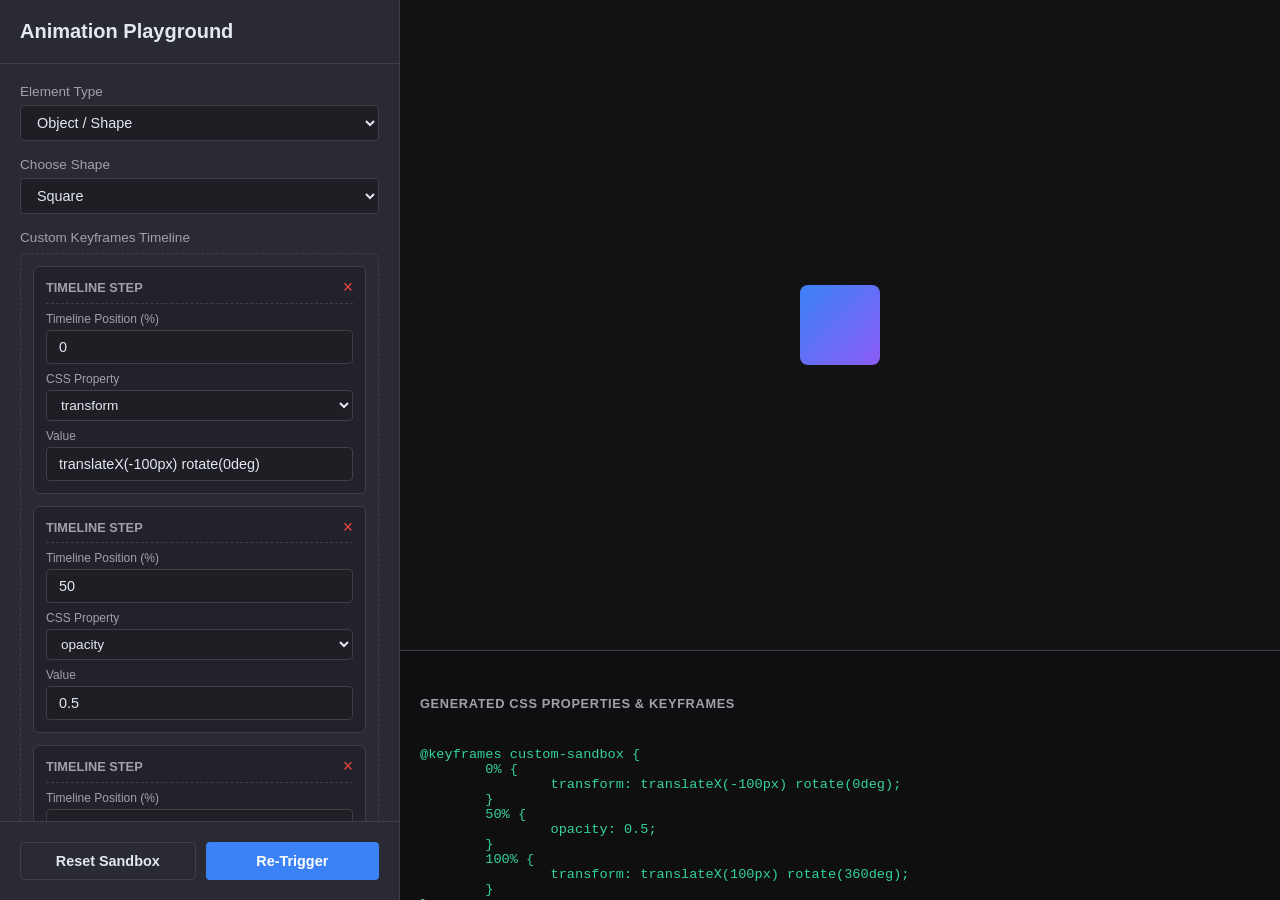
<file: index.html>
<!DOCTYPE html>
<html lang="en">
<head>
	<meta charset="UTF-8">
	<meta name="viewport" content="width=device-width, initial-scale=1.0">
	<title>CSS Animation Sandbox</title>
	<style>
		:root {
			--bg-color: #1e1e24;
			--panel-color: #2a2a35;
			--text-color: #e2e8f0;
			--accent-color: #3b82f6;
			--accent-hover: #2563eb;
			--border-color: #3f3f46;
			--delete-color: #ef4444;
			--delete-hover: #dc2626;
		}

		* {
			box-sizing: border-box;
			margin: 0;
			padding: 0;
		}

		body {
			font-family: -apple-system, BlinkMacSystemFont, "Segoe UI", Roboto, Helvetica, Arial, sans-serif;
			background-color: var(--bg-color);
			color: var(--text-color);
			height: 100vh;
			display: flex;
			overflow: hidden;
		}

		.sidebar {
			width: 400px;
			background-color: var(--panel-color);
			border-right: 1px solid var(--border-color);
			display: flex;
			flex-direction: column;
			height: 100%;
			flex-shrink: 0;
		}

		.panel-header {
			padding: 20px;
			border-bottom: 1px solid var(--border-color);
		}

		.panel-header h1 {
			font-size: 1.25rem;
			font-weight: 600;
		}

		.controls-form {
			padding: 20px;
			overflow-y: auto;
			flex-grow: 1;
		}

		.control-group {
			margin-bottom: 16px;
		}

		.control-group label {
			display: block;
			font-size: 0.85rem;
			font-weight: 500;
			margin-bottom: 6px;
			color: #a1a1aa;
		}

		.control-group select, 
		.control-group input[type="text"],
		.control-group input[type="number"] {
			width: 100%;
			background-color: var(--bg-color);
			border: 1px solid var(--border-color);
			color: var(--text-color);
			padding: 8px 12px;
			border-radius: 4px;
			font-family: inherit;
			font-size: 0.9rem;
			outline: none;
		}

		.control-group select:focus, 
		.control-group input:focus {
			border-color: var(--accent-color);
		}

		.keyframe-builder {
			border: 1px dashed var(--border-color);
			padding: 12px;
			border-radius: 6px;
			margin-top: 8px;
		}

		.keyframe-card {
			background-color: rgba(0, 0, 0, 0.2);
			border: 1px solid var(--border-color);
			padding: 12px;
			border-radius: 6px;
			margin-bottom: 12px;
			position: relative;
		}

		.keyframe-card-header {
			display: flex;
			justify-content: space-between;
			align-items: center;
			margin-bottom: 8px;
			border-bottom: 1px dashed var(--border-color);
			padding-bottom: 6px;
		}

		.keyframe-card-title {
			font-size: 0.8rem;
			font-weight: 600;
			text-transform: uppercase;
			color: #a1a1aa;
		}

		.keyframe-field {
			margin-bottom: 8px;
		}
		
		.keyframe-field:last-child {
			margin-bottom: 0;
		}

		.keyframe-field label {
			display: block;
			font-size: 0.75rem;
			color: #a1a1aa;
			margin-bottom: 4px;
		}

		.keyframe-field input, .keyframe-field select {
			width: 100%;
			background-color: var(--bg-color);
			border: 1px solid var(--border-color);
			color: var(--text-color);
			padding: 6px 10px;
			border-radius: 4px;
			font-size: 0.85rem;
			outline: none;
		}

		.btn-del {
			background-color: transparent;
			border: none;
			color: var(--delete-color);
			font-size: 1.1rem;
			cursor: pointer;
			line-height: 1;
		}

		.btn-del:hover {
			color: var(--delete-hover);
		}

		.action-buttons {
			padding: 20px;
			border-top: 1px solid var(--border-color);
			display: flex;
			gap: 10px;
			background-color: var(--panel-color);
		}

		.btn {
			flex: 1;
			background-color: var(--accent-color);
			color: white;
			border: none;
			padding: 10px;
			border-radius: 4px;
			font-weight: 600;
			cursor: pointer;
			font-size: 0.9rem;
			text-align: center;
		}

		.btn:hover {
			background-color: var(--accent-hover);
		}

		.btn-secondary {
			background-color: transparent;
			border: 1px solid var(--border-color);
			color: var(--text-color);
		}

		.btn-secondary:hover {
			background-color: rgba(255, 255, 255, 0.05);
		}

		.main-content {
			flex-grow: 1;
			display: flex;
			flex-direction: column;
			height: 100%;
			position: relative;
		}

		.sandbox-viewport {
			flex-grow: 1;
			background-color: #121214;
			position: relative;
			display: flex;
			align-items: center;
			justify-content: center;
		}

		#animated-wrapper {
			position: absolute;
			display: flex;
			align-items: center;
			justify-content: center;
		}

		.element-shape {
			width: 80px;
			height: 80px;
			background: linear-gradient(135deg, #3b82f6, #8b5cf6);
			border-radius: 8px;
		}

		.element-shape.circle { border-radius: 50%; }
		.element-shape.triangle {
			width: 0; height: 0; background: transparent;
			border-left: 40px solid transparent; border-right: 40px solid transparent;
			border-bottom: 80px solid #3b82f6;
		}

		.element-text {
			font-size: 2.5rem; font-weight: bold; color: #3b82f6; white-space: nowrap;
		}

		.code-output-panel {
			height: 250px;
			background-color: #0f0f11;
			border-top: 1px solid var(--border-color);
			padding: 15px 20px;
			font-family: "Courier New", Courier, monospace;
			font-size: 0.85rem;
			overflow-y: auto;
			white-space: pre-wrap;
			color: #34d399;
		}

		.code-title {
			color: #a1a1aa; font-weight: bold; margin-bottom: 6px;
			font-family: sans-serif; font-size: 0.8rem; text-transform: uppercase; letter-spacing: 0.05em;
		}

		@media (max-width: 768px) {
			body {
				flex-direction: column;
				overflow: auto;
				height: auto;
			}
			.sidebar {
				width: 100%;
				height: auto;
				border-right: none;
				border-bottom: 1px solid var(--border-color);
			}
			.main-content {
				height: auto;
			}
			.sandbox-viewport {
				height: 350px;
			}
			.code-output-panel {
				height: 300px;
			}
		}
	</style>
</head>
<body>

	<div class="sidebar">
		<div class="panel-header">
			<h1>Animation Playground</h1>
		</div>
		
		<div class="controls-form">
			<div class="control-group">
				<label for="element-type">Element Type</label>
				<select id="element-type">
					<option value="object" selected>Object / Shape</option>
					<option value="text">Text</option>
				</select>
			</div>

			<div class="control-group" id="shape-select-group">
				<label for="element-shape">Choose Shape</label>
				<select id="element-shape">
					<option value="square" selected>Square</option>
					<option value="circle">Circle</option>
					<option value="triangle">Triangle</option>
				</select>
			</div>

			<div class="control-group" id="text-input-group" style="display: none;">
				<label for="element-text-val">Custom Text</label>
				<input type="text" id="element-text-val" value="Animate Me!">
			</div>

			<div class="control-group">
				<label>Custom Keyframes Timeline</label>
				<div class="keyframe-builder">
					<div id="keyframes-container"></div>
					<button class="btn btn-secondary" id="btn-add-kf" style="padding: 6px 12px; font-size: 0.8rem; margin-top: 4px; width: 100%;">+ Add Keyframe Step</button>
				</div>
			</div>

			<div class="control-group">
				<label for="anim-duration">animation-duration (seconds)</label>
				<input type="number" id="anim-duration" value="2" min="0" step="0.1">
			</div>

			<div class="control-group">
				<label for="anim-timing">animation-timing-function</label>
				<select id="anim-timing">
					<option value="linear">linear</option>
					<option value="ease" selected>ease</option>
					<option value="ease-in">ease-in</option>
					<option value="ease-out">ease-out</option>
					<option value="ease-in-out">ease-in-out</option>
				</select>
			</div>

			<div class="control-group">
				<label for="anim-delay">animation-delay (seconds)</label>
				<input type="number" id="anim-delay" value="0" min="0" step="0.1">
			</div>

			<div class="control-group">
				<label for="anim-iteration">animation-iteration-count</label>
				<select id="anim-iteration">
					<option value="1">1</option>
					<option value="3">3</option>
					<option value="infinite" selected>infinite</option>
				</select>
			</div>

			<div class="control-group">
				<label for="anim-direction">animation-direction</label>
				<select id="anim-direction">
					<option value="normal">normal</option>
					<option value="reverse">reverse</option>
					<option value="alternate" selected>alternate</option>
					<option value="alternate-reverse">alternate-reverse</option>
				</select>
			</div>

			<div class="control-group">
				<label for="anim-fill">animation-fill-mode</label>
				<select id="anim-fill">
					<option value="none" selected>none</option>
					<option value="forwards">forwards</option>
					<option value="backwards">backwards</option>
					<option value="both">both</option>
				</select>
			</div>

			<div class="control-group">
				<label for="anim-play-state">animation-play-state</label>
				<select id="anim-play-state">
					<option value="running" selected>running</option>
					<option value="paused">paused</option>
				</select>
			</div>
		</div>

		<div class="action-buttons">
			<button class="btn btn-secondary" id="btn-reset">Reset Sandbox</button>
			<button class="btn" id="btn-trigger">Re-Trigger</button>
		</div>
	</div>

	<div class="main-content">
		<div class="sandbox-viewport">
			<div id="animated-wrapper"></div>
		</div>
		
		<div class="code-output-panel">
			<div class="code-title">Generated CSS Properties & Keyframes</div>
			<div id="css-code-block"></div>
		</div>
	</div>

	<script>
		const dynamicStyle = document.createElement("style");
		document.head.appendChild(dynamicStyle);

		const wrapper = document.getElementById("animated-wrapper");
		const codeBlock = document.getElementById("css-code-block");
		const kfContainer = document.getElementById("keyframes-container");
		
		const typeSelect = document.getElementById("element-type");
		const shapeSelect = document.getElementById("element-shape");
		const textInput = document.getElementById("element-text-val");
		const shapeGroup = document.getElementById("shape-select-group");
		const textGroup = document.getElementById("text-input-group");

		const controls = [
			"anim-duration", "anim-timing", "anim-delay", 
			"anim-iteration", "anim-direction", "anim-fill", "anim-play-state"
		].reduce((acc, id) => {
			acc[id] = document.getElementById(id);
			return acc;
		}, {});

		let defaultKeyframes = [
			{ pct: "0", prop: "transform", val: "translateX(-100px) rotate(0deg)" },
			{ pct: "50", prop: "opacity", val: "0.5" },
			{ pct: "100", prop: "transform", val: "translateX(100px) rotate(360deg)" }
		];

		function initKeyframeRows(data) {
			kfContainer.innerHTML = "";
			data.forEach(kf => addKeyframeCard(kf.pct, kf.prop, kf.val));
		}

		function addKeyframeCard(pct = "0", prop = "transform", val = "") {
			const card = document.createElement("div");
			card.className = "keyframe-card";
			
			const isPreset = ["transform", "opacity", "background-color", "filter"].includes(prop) || prop === "";
			const initialPropSelect = isPreset ? prop : "custom";
			const initialCustomProp = isPreset ? "" : prop;

			card.innerHTML = `
				<div class="keyframe-card-header">
					<span class="keyframe-card-title">Timeline Step</span>
					<button class="btn-del" title="Remove step">&times;</button>
				</div>
				<div class="keyframe-field">
					<label>Timeline Position (%)</label>
					<input type="number" class="kf-pct" value="${pct}" min="0" max="100" placeholder="e.g. 50">
				</div>
				<div class="keyframe-field">
					<label>CSS Property</label>
					<select class="kf-prop-select">
						<option value="transform" ${initialPropSelect==='transform'?'selected':''}>transform</option>
						<option value="opacity" ${initialPropSelect==='opacity'?'selected':''}>opacity</option>
						<option value="background-color" ${initialPropSelect==='background-color'?'selected':''}>background-color</option>
						<option value="filter" ${initialPropSelect==='filter'?'selected':''}>filter</option>
						<option value="custom" ${initialPropSelect==='custom'?'selected':''}>[Other Property...]</option>
					</select>
				</div>
				<div class="keyframe-field kf-custom-prop-container" style="display: ${initialPropSelect==='custom'?'block':'none'};">
					<label>Custom Property Name</label>
					<input type="text" class="kf-custom-prop" value="${initialCustomProp}" placeholder="e.g. top, border-radius, width">
				</div>
				<div class="keyframe-field">
					<label>Value</label>
					<input type="text" class="kf-val" value="${val}" placeholder="e.g. scale(1.5) or 0.5">
				</div>
			`;
			
			const propSelect = card.querySelector(".kf-prop-select");
			const customPropContainer = card.querySelector(".kf-custom-prop-container");
			
			propSelect.addEventListener("change", () => {
				if (propSelect.value === "custom") {
					customPropContainer.style.display = "block";
				} else {
					customPropContainer.style.display = "none";
				}
				updateAnimation();
			});

			card.querySelector(".btn-del").addEventListener("click", () => {
				card.remove();
				updateAnimation();
			});

			card.querySelectorAll("input, select").forEach(el => {
				el.addEventListener("input", updateAnimation);
				el.addEventListener("change", updateAnimation);
			});

			kfContainer.appendChild(card);
		}

		function buildKeyframeStyles() {
			const cards = kfContainer.querySelectorAll(".keyframe-card");
			let framesMap = {};

			cards.forEach(card => {
				const pct = card.querySelector(".kf-pct").value || "0";
				const selectVal = card.querySelector(".kf-prop-select").value;
				const prop = selectVal === "custom" ? card.querySelector(".kf-custom-prop").value.trim() : selectVal;
				const val = card.querySelector(".kf-val").value;
				
				if (!framesMap[pct]) framesMap[pct] = [];
				if (prop && val) framesMap[pct].push(`${prop}: ${val};`);
			});

			let sortedPcts = Object.keys(framesMap).sort((a, b) => a - b);
			let cssRules = "";

			sortedPcts.forEach(pct => {
				cssRules += `\t${pct}% {\n\t\t${framesMap[pct].join("\n\t\t")}\n\t}\n`;
			});

			return cssRules ? `@keyframes custom-sandbox {\n${cssRules}}` : "";
		}

		function renderElement() {
			wrapper.innerHTML = "";
			if (typeSelect.value === "object") {
				shapeGroup.style.display = "block";
				textGroup.style.display = "none";
				const shapeEl = document.createElement("div");
				shapeEl.className = `element-shape ${shapeSelect.value}`;
				wrapper.appendChild(shapeEl);
			} else {
				shapeGroup.style.display = "none";
				textGroup.style.display = "block";
				const textEl = document.createElement("div");
				textEl.className = "element-text";
				textEl.textContent = textInput.value;
				wrapper.appendChild(textEl);
			}
			updateAnimation();
		}

		function updateAnimation() {
			if (dynamicStyle.sheet.cssRules.length > 0) {
				dynamicStyle.sheet.deleteRule(0);
			}

			const keyframeCSS = buildKeyframeStyles();
			if (keyframeCSS) {
				dynamicStyle.sheet.insertRule(keyframeCSS, 0);
			}

			const name = "custom-sandbox";
			const duration = controls["anim-duration"].value + "s";
			const timing = controls["anim-timing"].value;
			const delay = controls["anim-delay"].value + "s";
			const iteration = controls["anim-iteration"].value;
			const direction = controls["anim-direction"].value;
			const fill = controls["anim-fill"].value;
			const playState = controls["anim-play-state"].value;

			wrapper.style.animationName = name;
			wrapper.style.animationDuration = duration;
			wrapper.style.animationTimingFunction = timing;
			wrapper.style.animationDelay = delay;
			wrapper.style.animationIterationCount = iteration;
			wrapper.style.animationDirection = direction;
			wrapper.style.animationFillMode = fill;
			wrapper.style.animationPlayState = playState;

			codeBlock.textContent = `${keyframeCSS}\n\n` +
				`.animated-element {\n` +
				`\tanimation-name: ${name};\n` +
				`\tanimation-duration: ${duration};\n` +
				`\tanimation-timing-function: ${timing};\n` +
				`\tanimation-delay: ${delay};\n` +
				`\tanimation-iteration-count: ${iteration};\n` +
				`\tanimation-direction: ${direction};\n` +
				`\tanimation-fill-mode: ${fill};\n` +
				`\tanimation-play-state: ${playState};\n` +
				`}\n\n` +
				`/* Shorthand */\n` +
				`.animated-element {\n` +
				`\tanimation: ${name} ${duration} ${timing} ${delay} ${iteration} ${direction} ${fill} ${playState};\n` +
				`}`;
		}

		typeSelect.addEventListener("change", renderElement);
		shapeSelect.addEventListener("change", renderElement);
		textInput.addEventListener("input", renderElement);
		document.getElementById("btn-add-kf").addEventListener("click", () => {
			addKeyframeCard("50", "transform", "");
			updateAnimation();
		});

		Object.values(controls).forEach(control => {
			control.addEventListener("change", updateAnimation);
			control.addEventListener("input", updateAnimation);
		});

		document.getElementById("btn-trigger").addEventListener("click", () => {
			const currentAnim = wrapper.style.animationName;
			wrapper.style.animationName = 'none';
			void wrapper.offsetWidth; 
			wrapper.style.animationName = currentAnim;
		});

		document.getElementById("btn-reset").addEventListener("click", () => {
			typeSelect.value = "object";
			shapeSelect.value = "square";
			textInput.value = "Animate Me!";
			controls["anim-duration"].value = "2";
			controls["anim-timing"].value = "ease";
			controls["anim-delay"].value = "0";
			controls["anim-iteration"].value = "infinite";
			controls["anim-direction"].value = "alternate";
			controls["anim-fill"].value = "none";
			controls["anim-play-state"].value = "running";
			initKeyframeRows(defaultKeyframes);
			renderElement();
		});

		initKeyframeRows(defaultKeyframes);
		renderElement();
	</script>
</body>
</html>
</file>
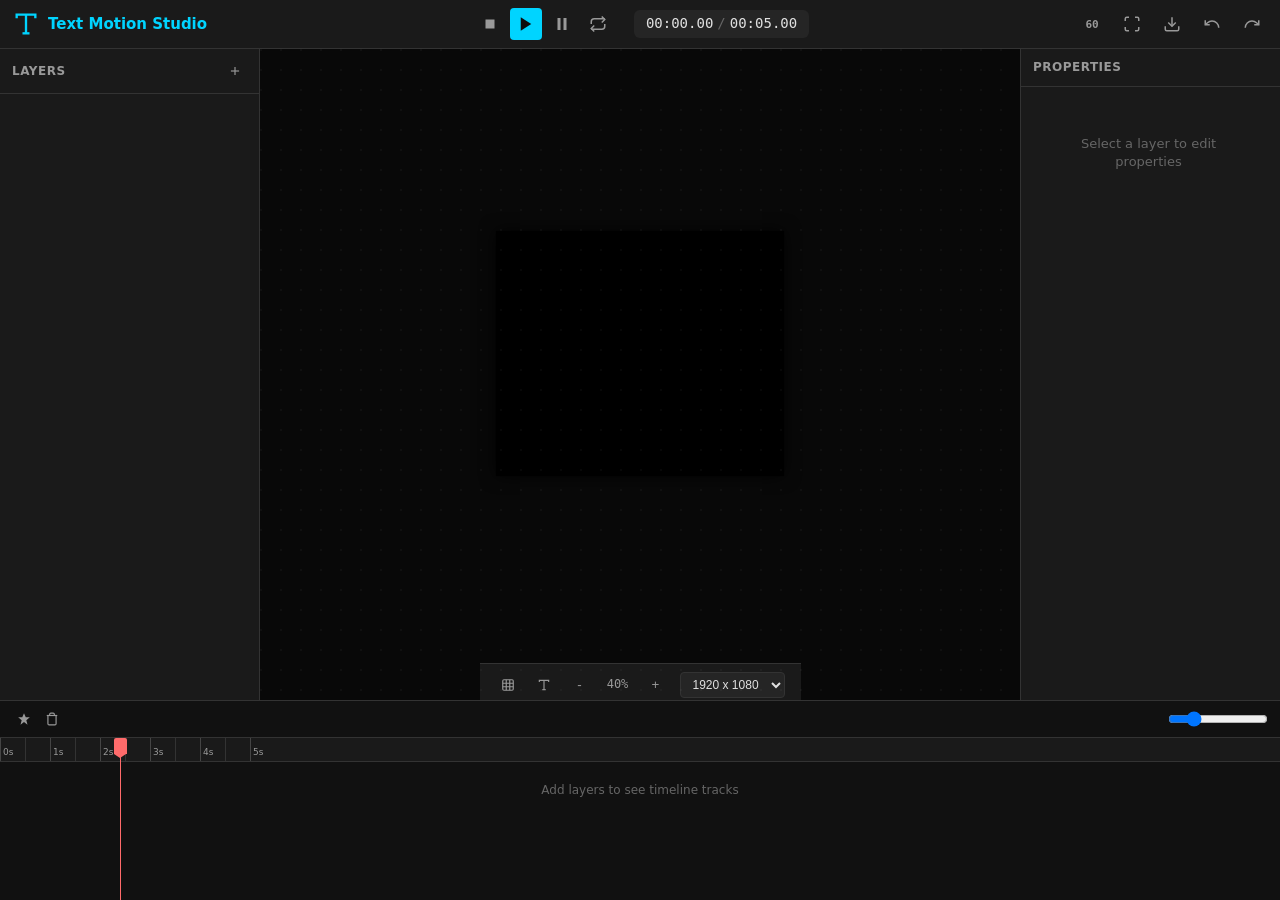
<file: legecy/index.html>
<!DOCTYPE html>
<html lang="en">
<head>
    <meta charset="UTF-8">
    <meta name="viewport" content="width=device-width, initial-scale=1.0">
    <title>Text Motion Studio</title>
    <link rel="stylesheet" href="style.css">
    <link rel="preconnect" href="https://fonts.googleapis.com">
    <link rel="preconnect" href="https://fonts.gstatic.com" crossorigin>
</head>
<body>
    <div id="app">
        <!-- Header -->
        <header class="app-header">
            <div class="header-left">
                <div class="logo">
                    <svg width="28" height="28" viewBox="0 0 24 24" fill="none" stroke="currentColor" stroke-width="2">
                        <path d="M4 7V4h16v3"/><path d="M9 20h6"/><path d="M12 4v16"/>
                    </svg>
                    <span>Text Motion Studio</span>
                </div>
            </div>
            <div class="header-center">
                <div class="playback-controls">
                    <button id="btn-stop" class="btn-icon" title="Stop (S)">
                        <svg viewBox="0 0 24 24" fill="currentColor"><rect x="6" y="6" width="12" height="12"/></svg>
                    </button>
                    <button id="btn-play" class="btn-icon btn-primary" title="Play (Space)">
                        <svg viewBox="0 0 24 24" fill="currentColor"><polygon points="5,3 19,12 5,21"/></svg>
                    </button>
                    <button id="btn-pause" class="btn-icon" title="Pause (Space)">
                        <svg viewBox="0 0 24 24" fill="currentColor"><rect x="6" y="4" width="4" height="16"/><rect x="14" y="4" width="4" height="16"/></svg>
                    </button>
                    <button id="btn-loop" class="btn-icon" title="Loop (L)">
                        <svg viewBox="0 0 24 24" fill="none" stroke="currentColor" stroke-width="2">
                            <path d="M17 2l4 4-4 4"/><path d="M3 12V9a4 4 0 014-4h14"/><path d="M7 22l-4-4 4-4"/><path d="M21 12v3a4 4 0 01-4 4H3"/>
                        </svg>
                    </button>
                </div>
                <div class="time-display">
                    <span id="current-time">00:00.00</span>
                    <span class="time-sep">/</span>
                    <span id="total-time">00:05.00</span>
                </div>
            </div>
            <div class="header-right">
                <button id="btn-fps" class="btn-icon" title="FPS Monitor">
                    <span id="fps-display">60</span>
                </button>
                <button id="btn-fullscreen" class="btn-icon" title="Fullscreen (F)">
                    <svg viewBox="0 0 24 24" fill="none" stroke="currentColor" stroke-width="2">
                        <path d="M8 3H5a2 2 0 00-2 2v3m18 0V5a2 2 0 00-2-2h-3m0 18h3a2 2 0 002-2v-3M3 16v3a2 2 0 002 2h3"/>
                    </svg>
                </button>
                <div class="export-menu">
                    <button id="btn-export" class="btn-icon" title="Export">
                        <svg viewBox="0 0 24 24" fill="none" stroke="currentColor" stroke-width="2">
                            <path d="M21 15v4a2 2 0 01-2 2H5a2 2 0 01-2-2v-4"/><polyline points="7,10 12,15 17,10"/><line x1="12" y1="15" x2="12" y2="3"/>
                        </svg>
                    </button>
                    <div class="dropdown-menu" id="export-dropdown">
                        <button data-export="json">Export JSON</button>
                        <button data-export="import">Import JSON</button>
                        <button data-export="gif">Export GIF</button>
                        <button data-export="webm">Export WebM</button>
                        <button data-export="png">Export PNG Sequence</button>
                    </div>
                </div>
                <button id="btn-undo" class="btn-icon" title="Undo (Ctrl+Z)">
                    <svg viewBox="0 0 24 24" fill="none" stroke="currentColor" stroke-width="2">
                        <path d="M3 7v6h6"/><path d="M21 17a9 9 0 00-9-9 9 9 0 00-6 2.3L3 13"/>
                    </svg>
                </button>
                <button id="btn-redo" class="btn-icon" title="Redo (Ctrl+Y)">
                    <svg viewBox="0 0 24 24" fill="none" stroke="currentColor" stroke-width="2">
                        <path d="M21 7v6h-6"/><path d="M3 17a9 9 0 019-9 9 9 0 016 2.3L21 13"/>
                    </svg>
                </button>
                <input type="file" id="import-file" accept=".json" style="display:none">
            </div>
        </header>

        <!-- Main Workspace -->
        <div class="workspace">
            <!-- Left Panel: Layers -->
            <aside class="panel panel-left" id="layers-panel">
                <div class="panel-header">
                    <span class="panel-title">Layers</span>
                    <button id="btn-add-layer" class="btn-icon btn-small" title="Add Layer">
                        <svg viewBox="0 0 24 24" fill="none" stroke="currentColor" stroke-width="2"><line x1="12" y1="5" x2="12" y2="19"/><line x1="5" y1="12" x2="19" y2="12"/></svg>
                    </button>
                </div>
                <div class="panel-content">
                    <div id="layers-list" class="layers-list"></div>
                </div>
            </aside>

            <!-- Center: Stage -->
            <main class="stage-container">
                <div class="stage-wrapper">
                    <div id="stage" class="stage">
                        <div id="grid-overlay" class="grid-overlay"></div>
                        <div id="ruler-h" class="ruler ruler-h"></div>
                        <div id="ruler-v" class="ruler ruler-v"></div>
                        <div id="snap-guides" class="snap-guides"></div>
                        <div id="stage-content" class="stage-content"></div>
                    </div>
                    <div class="stage-controls">
                        <button id="btn-grid" class="btn-icon btn-small" title="Toggle Grid (G)">
                            <svg viewBox="0 0 24 24" fill="none" stroke="currentColor" stroke-width="2">
                                <rect x="3" y="3" width="18" height="18" rx="2"/><path d="M3 9h18M3 15h18M9 3v18M15 3v18"/>
                            </svg>
                        </button>
                        <button id="btn-ruler" class="btn-icon btn-small" title="Toggle Rulers (R)">
                            <svg viewBox="0 0 24 24" fill="none" stroke="currentColor" stroke-width="2">
                                <path d="M4 7V4h16v3"/><path d="M9 20h6"/><path d="M12 4v16"/>
                            </svg>
                        </button>
                        <div class="zoom-control">
                            <button id="btn-zoom-out" class="btn-icon btn-small">-</button>
                            <span id="zoom-level">100%</span>
                            <button id="btn-zoom-in" class="btn-icon btn-small">+</button>
                        </div>
                        <div class="stage-size">
                            <select id="stage-size-select">
                                <option value="1920x1080">1920 x 1080</option>
                                <option value="1080x1080">1080 x 1080</option>
                                <option value="1080x1920">1080 x 1920</option>
                                <option value="1280x720">1280 x 720</option>
                                <option value="custom">Custom</option>
                            </select>
                        </div>
                    </div>
                </div>
            </main>

            <!-- Right Panel: Properties -->
            <aside class="panel panel-right" id="properties-panel">
                <div class="panel-header">
                    <span class="panel-title">Properties</span>
                </div>
                <div class="panel-content" id="properties-content">
                    <div class="no-selection">Select a layer to edit properties</div>
                </div>
            </aside>
        </div>

        <!-- Bottom: Timeline -->
        <div class="timeline-container">
            <div class="timeline-header">
                <div class="timeline-tools">
                    <button id="btn-add-kf" class="btn-icon btn-small" title="Add Keyframe (K)">
                        <svg viewBox="0 0 24 24" fill="currentColor"><polygon points="12,2 15,9 22,9 16,14 18,22 12,17 6,22 8,14 2,9 9,9"/></svg>
                    </button>
                    <button id="btn-del-kf" class="btn-icon btn-small" title="Delete Keyframe">
                        <svg viewBox="0 0 24 24" fill="none" stroke="currentColor" stroke-width="2">
                            <polyline points="3,6 5,6 21,6"/><path d="M19 6v14a2 2 0 01-2 2H7a2 2 0 01-2-2V6m3 0V4a2 2 0 012-2h4a2 2 0 012 2v2"/>
                        </svg>
                    </button>
                </div>
                <div class="timeline-zoom">
                    <input type="range" id="timeline-zoom" min="10" max="200" value="50">
                </div>
            </div>
            <div class="timeline-body">
                <div class="timeline-ruler" id="timeline-ruler"></div>
                <div class="timeline-tracks" id="timeline-tracks"></div>
                <div class="playhead" id="playhead">
                    <div class="playhead-line"></div>
                    <div class="playhead-handle"></div>
                </div>
            </div>
        </div>

        <!-- Presets Panel -->
        <div class="presets-panel" id="presets-panel">
            <div class="panel-header">
                <span class="panel-title">Presets</span>
                <button id="btn-close-presets" class="btn-icon btn-small">&times;</button>
            </div>
            <div class="presets-grid" id="presets-grid"></div>
        </div>

        <!-- Modal for GIF/WebM export progress -->
        <div id="export-modal" class="modal">
            <div class="modal-content">
                <h3 id="export-title">Exporting...</h3>
                <div class="progress-bar">
                    <div class="progress-fill" id="export-progress"></div>
                </div>
                <p id="export-status">Preparing...</p>
                <button id="btn-cancel-export" class="btn">Cancel</button>
            </div>
        </div>


        <!-- Welcome Modal -->
        <div id="welcome-modal" class="modal">
            <div class="modal-content" style="max-width: 480px; text-align: left;">
                <h2 style="margin-bottom: 16px; color: var(--accent-primary);">Welcome to Text Motion Studio</h2>
                <p style="margin-bottom: 12px; color: var(--text-secondary); line-height: 1.6;">
                    A browser-based text animation studio. Create stunning motion graphics right in your browser.
                </p>
                <div style="background: var(--bg-tertiary); padding: 12px; border-radius: 6px; margin-bottom: 16px;">
                    <h4 style="margin-bottom: 8px; font-size: 13px;">Quick Start:</h4>
                    <ul style="color: var(--text-secondary); font-size: 12px; line-height: 1.8; padding-left: 16px;">
                        <li>Select a layer and edit text in the Properties panel</li>
                        <li>Drag text on the stage to move it</li>
                        <li>Press <kbd style="background: var(--bg-hover); padding: 2px 6px; border-radius: 3px;">Space</kbd> to play animation</li>
                        <li>Use <kbd style="background: var(--bg-hover); padding: 2px 6px; border-radius: 3px;">K</kbd> to add keyframes</li>
                        <li>Apply presets from the Properties panel</li>
                    </ul>
                </div>
                <div style="display: flex; gap: 8px; justify-content: flex-end;">
                    <button id="btn-welcome-close" class="btn btn-primary">Get Started</button>
                </div>
            </div>
        </div>
        <!-- Toast notifications -->
        <div id="toast-container"></div>
    </div>

    <!-- Hidden canvas for export -->
    <canvas id="export-canvas" style="display:none"></canvas>

    <script src="script.js"></script>
</body>
</html>
</file>
<file: legecy/style.css>
/* ============================================
   Text Motion Studio - Main Stylesheet
   ============================================ */

/* CSS Variables */
:root {
    --bg-primary: #0d0d0d;
    --bg-secondary: #1a1a1a;
    --bg-tertiary: #252525;
    --bg-hover: #2a2a2a;
    --bg-active: #333333;
    --border-color: #333333;
    --border-light: #444444;
    --text-primary: #e0e0e0;
    --text-secondary: #999999;
    --text-muted: #666666;
    --accent-primary: #00d4ff;
    --accent-secondary: #ff6b6b;
    --accent-success: #4ecdc4;
    --accent-warning: #ffe66d;
    --danger: #ff4757;
    --timeline-bg: #111111;
    --timeline-track: #1e1e1e;
    --timeline-track-alt: #252525;
    --keyframe-color: #00d4ff;
    --keyframe-selected: #ff6b6b;
    --panel-width: 260px;
    --header-height: 48px;
    --timeline-height: 200px;
    --radius-sm: 4px;
    --radius-md: 6px;
    --radius-lg: 8px;
    --shadow-sm: 0 1px 3px rgba(0,0,0,0.3);
    --shadow-md: 0 4px 12px rgba(0,0,0,0.4);
    --transition-fast: 0.15s ease;
    --transition-normal: 0.25s ease;
}

/* Reset & Base */
*, *::before, *::after {
    margin: 0;
    padding: 0;
    box-sizing: border-box;
}

html, body {
    height: 100%;
    overflow: hidden;
}

body {
    font-family: 'Segoe UI', system-ui, -apple-system, sans-serif;
    background: var(--bg-primary);
    color: var(--text-primary);
    font-size: 13px;
    line-height: 1.4;
    -webkit-font-smoothing: antialiased;
    -moz-osx-font-smoothing: grayscale;
    user-select: none;
}

/* Scrollbar */
/* Scrollbar styling */
html {
    overflow: hidden;
    overscroll-behavior: none;
}

body {
    overflow: hidden;
    overscroll-behavior: none;
}

::-webkit-scrollbar {
    width: 6px;
    height: 6px;
}

::-webkit-scrollbar-track {
    background: var(--bg-secondary);
}

::-webkit-scrollbar-thumb {
    background: var(--border-color);
    border-radius: 3px;
}

::-webkit-scrollbar-thumb:hover {
    background: var(--border-light);
}

/* App Layout - Proper flex scrolling */
#app {
    display: flex;
    flex-direction: column;
    height: 100vh;
    width: 100vw;
    overflow: hidden;
}

/* ============================================
   Header
   ============================================ */
.app-header {
    display: flex;
    align-items: center;
    justify-content: space-between;
    min-height: var(--header-height);
    background: var(--bg-secondary);
    border-bottom: 1px solid var(--border-color);
    padding: 8px 12px;
    flex-shrink: 0;
    z-index: 100;
    gap: 8px;
    flex-wrap: wrap;
}

.header-left, .header-center, .header-right {
    display: flex;
    align-items: center;
    gap: 8px;
    flex-shrink: 0;
}

.header-center {
    flex: 1;
    justify-content: center;
    min-width: 0;
}

.header-right {
    flex-shrink: 0;
}

.logo {
    display: flex;
    align-items: center;
    gap: 8px;
    font-size: 15px;
    font-weight: 600;
    color: var(--accent-primary);
    white-space: nowrap;
}

.logo svg {
    flex-shrink: 0;
}

.playback-controls {
    display: flex;
    align-items: center;
    gap: 4px;
}

.time-display {
    display: flex;
    align-items: center;
    gap: 4px;
    font-family: 'SF Mono', 'Consolas', monospace;
    font-size: 14px;
    font-weight: 500;
    color: var(--text-primary);
    background: var(--bg-tertiary);
    padding: 4px 12px;
    border-radius: var(--radius-md);
    margin-left: 12px;
    white-space: nowrap;
    flex-shrink: 0;
}

.time-sep {
    color: var(--text-muted);
}

/* ============================================
   Buttons
   ============================================ */
.btn-icon {
    display: flex;
    align-items: center;
    justify-content: center;
    width: 32px;
    height: 32px;
    border: none;
    background: transparent;
    color: var(--text-secondary);
    border-radius: var(--radius-sm);
    cursor: pointer;
    transition: all var(--transition-fast);
    position: relative;
}

.btn-icon:hover {
    background: var(--bg-hover);
    color: var(--text-primary);
}

.btn-icon:active {
    background: var(--bg-active);
}

.btn-icon.active {
    background: var(--accent-primary);
    color: var(--bg-primary);
}

.btn-icon svg {
    width: 18px;
    height: 18px;
}

.btn-icon.btn-primary {
    background: var(--accent-primary);
    color: var(--bg-primary);
}

.btn-icon.btn-primary:hover {
    background: #33ddff;
}

.btn-icon.btn-small {
    width: 24px;
    height: 24px;
}

.btn-icon.btn-small svg {
    width: 14px;
    height: 14px;
}

.btn {
    padding: 8px 16px;
    border: none;
    background: var(--bg-tertiary);
    color: var(--text-primary);
    border-radius: var(--radius-sm);
    cursor: pointer;
    font-size: 13px;
    transition: all var(--transition-fast);
}

.btn:hover {
    background: var(--bg-hover);
}

.btn-primary {
    background: var(--accent-primary);
    color: var(--bg-primary);
    font-weight: 600;
}

.btn-primary:hover {
    background: #33ddff;
}

/* ============================================
   Export Menu
   ============================================ */
.export-menu {
    position: relative;
}

.dropdown-menu {
    position: absolute;
    top: calc(100% + 4px);
    right: 0;
    background: var(--bg-secondary);
    border: 1px solid var(--border-color);
    border-radius: var(--radius-md);
    padding: 4px;
    min-width: 180px;
    display: none;
    flex-direction: column;
    box-shadow: var(--shadow-md);
    z-index: 200;
}

.dropdown-menu.show {
    display: flex;
}

.dropdown-menu button {
    padding: 8px 12px;
    border: none;
    background: transparent;
    color: var(--text-primary);
    text-align: left;
    cursor: pointer;
    border-radius: var(--radius-sm);
    font-size: 13px;
    transition: all var(--transition-fast);
}

.dropdown-menu button:hover {
    background: var(--bg-hover);
}

/* ============================================
   Workspace
   ============================================ */
.workspace {
    display: flex;
    flex: 1;
    min-height: 0;
    overflow: hidden;
}

/* ============================================
   Panels
   ============================================ */
.panel {
    display: flex;
    flex-direction: column;
    background: var(--bg-secondary);
    border-right: 1px solid var(--border-color);
    width: var(--panel-width);
    flex-shrink: 0;
    overflow: hidden;
    min-height: 0;
}

.panel-right {
    border-right: none;
    border-left: 1px solid var(--border-color);
}

.panel-header {
    display: flex;
    align-items: center;
    justify-content: space-between;
    padding: 10px 12px;
    border-bottom: 1px solid var(--border-color);
    flex-shrink: 0;
}

.panel-title {
    font-size: 12px;
    font-weight: 600;
    text-transform: uppercase;
    letter-spacing: 0.5px;
    color: var(--text-secondary);
}

.panel-content {
    flex: 1;
    overflow-y: auto;
    overflow-x: hidden;
    padding: 8px;
    min-height: 0;
    overscroll-behavior: contain;
    scrollbar-gutter: stable;
}

/* ============================================
   Layers Panel
   ============================================ */
.layers-list {
    display: flex;
    flex-direction: column;
    gap: 2px;
}

.layer-item {
    display: flex;
    align-items: center;
    gap: 8px;
    padding: 8px 10px;
    border-radius: var(--radius-sm);
    cursor: pointer;
    transition: all var(--transition-fast);
    border: 1px solid transparent;
}

.layer-item:hover {
    background: var(--bg-hover);
}

.layer-item.selected {
    background: rgba(0, 212, 255, 0.1);
    border-color: var(--accent-primary);
}

.layer-item.hidden {
    opacity: 0.4;
}

.layer-visibility {
    width: 18px;
    height: 18px;
    display: flex;
    align-items: center;
    justify-content: center;
    cursor: pointer;
    color: var(--text-muted);
    flex-shrink: 0;
}

.layer-visibility:hover {
    color: var(--text-primary);
}

.layer-visibility svg {
    width: 14px;
    height: 14px;
}

.layer-name {
    flex: 1;
    white-space: nowrap;
    overflow: hidden;
    text-overflow: ellipsis;
    font-size: 12px;
}

.layer-type-icon {
    width: 16px;
    height: 16px;
    display: flex;
    align-items: center;
    justify-content: center;
    color: var(--text-muted);
    flex-shrink: 0;
}

.layer-type-icon svg {
    width: 12px;
    height: 12px;
}

/* ============================================
   Stage
   ============================================ */
.stage-container {
    flex: 1;
    display: flex;
    flex-direction: column;
    background: #080808;
    position: relative;
    overflow: hidden;
    min-width: 0;
    min-height: 0;
}

.stage-container::before {
    content: '';
    position: absolute;
    top: 0;
    left: 0;
    right: 0;
    bottom: 0;
    background-image: radial-gradient(circle at 1px 1px, rgba(255,255,255,0.03) 1px, transparent 0);
    background-size: 20px 20px;
    pointer-events: none;
    z-index: 1;
}

.stage-wrapper {
    flex: 1;
    display: flex;
    flex-direction: column;
    align-items: center;
    justify-content: center;
    padding: 16px;
    position: relative;
    overflow: auto;
    min-height: 0;
    overscroll-behavior: contain;
}

.stage-wrapper > .stage {
    flex-shrink: 0;
    max-width: 100%;
    max-height: 100%;
}

.stage {
    position: relative;
    background: #000;
    box-shadow: 0 0 40px rgba(0,0,0,0.8);
    overflow: hidden;
    transform-origin: center center;
    transition: width 0.3s, height 0.3s;
    flex-shrink: 0;
    max-width: 100%;
    max-height: calc(100vh - var(--header-height) - var(--timeline-height) - 80px);
}

.stage-content {
    position: absolute;
    top: 0;
    left: 0;
    width: 100%;
    height: 100%;
    overflow: hidden;
    transform-style: preserve-3d;
}

/* Grid Overlay */
.grid-overlay {
    position: absolute;
    top: 0;
    left: 0;
    width: 100%;
    height: 100%;
    pointer-events: none;
    z-index: 5;
    display: none;
    background-image:
        linear-gradient(rgba(255,255,255,0.03) 1px, transparent 1px),
        linear-gradient(90deg, rgba(255,255,255,0.03) 1px, transparent 1px);
    background-size: 40px 40px;
}

.grid-overlay.show {
    display: block;
}

/* Rulers */
.ruler {
    position: absolute;
    background: var(--bg-secondary);
    z-index: 10;
    display: none;
}

.ruler.show {
    display: block;
}

.ruler-h {
    top: 0;
    left: 20px;
    right: 0;
    height: 20px;
    border-bottom: 1px solid var(--border-color);
}

.ruler-v {
    top: 20px;
    left: 0;
    bottom: 0;
    width: 20px;
    border-right: 1px solid var(--border-color);
}

/* Snap Guides */
.snap-guides {
    position: absolute;
    top: 0;
    left: 0;
    width: 100%;
    height: 100%;
    pointer-events: none;
    z-index: 15;
    overflow: hidden;
}

.snap-guide {
    position: absolute;
    background: var(--accent-primary);
    opacity: 0.6;
}

.snap-guide-h {
    width: 100%;
    height: 1px;
}

.snap-guide-v {
    width: 1px;
    height: 100%;
}

/* Stage Controls */
.stage-controls {
    display: flex;
    align-items: center;
    gap: 12px;
    padding: 8px 16px;
    background: var(--bg-secondary);
    border-top: 1px solid var(--border-color);
    flex-shrink: 0;
    flex-wrap: wrap;
    justify-content: center;
}

.zoom-control {
    display: flex;
    align-items: center;
    gap: 6px;
}

.zoom-control span {
    font-size: 12px;
    color: var(--text-secondary);
    min-width: 40px;
    text-align: center;
    font-family: monospace;
}

.stage-size select {
    background: var(--bg-tertiary);
    color: var(--text-primary);
    border: 1px solid var(--border-color);
    border-radius: var(--radius-sm);
    padding: 4px 8px;
    font-size: 12px;
    cursor: pointer;
    outline: none;
}

.stage-size select:focus {
    border-color: var(--accent-primary);
}

/* Text Layer on Stage */
.text-layer {
    position: absolute;
    cursor: move;
    user-select: none;
    white-space: pre-wrap;
    word-wrap: break-word;
    transform-origin: center center;
    outline: none;
    line-height: 1.2;
    max-width: 90%;
    pointer-events: auto;
    /* Center the element on its x,y point */
    transform: translate(-50%, -50%);
}

.text-layer.selected {
    outline: 2px dashed var(--accent-primary);
    outline-offset: 10px;
    z-index: 100;
}

.text-layer .resize-handle {
    position: absolute;
    width: 10px;
    height: 10px;
    background: var(--accent-primary);
    border: 2px solid var(--bg-primary);
    border-radius: 50%;
    display: none;
    z-index: 20;
}

.text-layer.selected .resize-handle {
    display: block;
}

.resize-handle.nw { top: -8px; left: -8px; cursor: nw-resize; }
.resize-handle.ne { top: -8px; right: -8px; cursor: ne-resize; }
.resize-handle.sw { bottom: -8px; left: -8px; cursor: sw-resize; }
.resize-handle.se { bottom: -8px; right: -8px; cursor: se-resize; }

.text-layer .rotate-handle {
    position: absolute;
    top: -28px;
    left: 50%;
    transform: translateX(-50%);
    width: 14px;
    height: 14px;
    background: var(--accent-secondary);
    border: 2px solid var(--bg-primary);
    border-radius: 50%;
    display: none;
    cursor: grab;
    z-index: 20;
}

.text-layer.selected .rotate-handle {
    display: block;
}

/* ============================================
   Properties Panel
   ============================================ */
.property-group {
    margin-bottom: 12px;
}

.property-group-title {
    font-size: 11px;
    font-weight: 600;
    text-transform: uppercase;
    letter-spacing: 0.5px;
    color: var(--text-muted);
    padding: 8px 4px 4px;
    border-bottom: 1px solid var(--border-color);
    margin-bottom: 8px;
}

.property-row {
    display: flex;
    align-items: center;
    gap: 8px;
    padding: 4px 0;
    min-height: 28px;
}

.property-label {
    width: 80px;
    font-size: 12px;
    color: var(--text-secondary);
    flex-shrink: 0;
}

.property-input {
    flex: 1;
    min-width: 0;
}

.property-input input,
.property-input select,
.property-input textarea {
    width: 100%;
    padding: 5px 8px;
    background: var(--bg-tertiary);
    border: 1px solid var(--border-color);
    border-radius: var(--radius-sm);
    color: var(--text-primary);
    font-size: 12px;
    outline: none;
    transition: border-color var(--transition-fast);
}

.property-input input:focus,
.property-input select:focus,
.property-input textarea:focus {
    border-color: var(--accent-primary);
}

.property-input input[type="color"] {
    padding: 2px;
    height: 28px;
    cursor: pointer;
}

.property-input input[type="range"] {
    padding: 0;
    height: 20px;
    -webkit-appearance: none;
    background: transparent;
}

.property-input input[type="range"]::-webkit-slider-runnable-track {
    height: 4px;
    background: var(--bg-tertiary);
    border-radius: 2px;
}

.property-input input[type="range"]::-webkit-slider-thumb {
    -webkit-appearance: none;
    width: 12px;
    height: 12px;
    background: var(--accent-primary);
    border-radius: 50%;
    margin-top: -4px;
    cursor: pointer;
}

.property-value {
    width: 40px;
    text-align: right;
    font-size: 11px;
    color: var(--text-secondary);
    font-family: monospace;
    flex-shrink: 0;
}

.no-selection {
    text-align: center;
    color: var(--text-muted);
    padding: 40px 20px;
    font-size: 13px;
}

/* Toggle Switch */
.toggle-switch {
    position: relative;
    width: 36px;
    height: 20px;
    background: var(--bg-tertiary);
    border-radius: 10px;
    cursor: pointer;
    transition: background var(--transition-fast);
    flex-shrink: 0;
}

.toggle-switch.active {
    background: var(--accent-primary);
}

.toggle-switch::after {
    content: '';
    position: absolute;
    top: 2px;
    left: 2px;
    width: 16px;
    height: 16px;
    background: white;
    border-radius: 50%;
    transition: transform var(--transition-fast);
}

.toggle-switch.active::after {
    transform: translateX(16px);
}

/* Preset Buttons in Properties */
.preset-buttons {
    display: flex;
    flex-wrap: wrap;
    gap: 4px;
    padding: 4px 0;
}

.preset-btn {
    padding: 4px 10px;
    font-size: 11px;
    background: var(--bg-tertiary);
    border: 1px solid var(--border-color);
    color: var(--text-secondary);
    border-radius: var(--radius-sm);
    cursor: pointer;
    transition: all var(--transition-fast);
}

.preset-btn:hover {
    background: var(--bg-hover);
    color: var(--text-primary);
    border-color: var(--accent-primary);
}

/* ============================================
   Timeline
   ============================================ */
.timeline-container {
    height: var(--timeline-height);
    background: var(--timeline-bg);
    border-top: 1px solid var(--border-color);
    display: flex;
    flex-direction: column;
    flex-shrink: 0;
    z-index: 50;
    min-height: var(--timeline-height);
}

.timeline-header {
    display: flex;
    align-items: center;
    justify-content: space-between;
    padding: 6px 12px;
    border-bottom: 1px solid var(--border-color);
    flex-shrink: 0;
}

.timeline-tools {
    display: flex;
    align-items: center;
    gap: 4px;
}

.timeline-zoom {
    display: flex;
    align-items: center;
}

.timeline-zoom input {
    width: 100px;
}

.timeline-body {
    flex: 1;
    position: relative;
    overflow: hidden;
    min-height: 0;
}

.timeline-ruler {
    height: 24px;
    background: var(--bg-secondary);
    border-bottom: 1px solid var(--border-color);
    position: relative;
    overflow: hidden;
}

.timeline-ruler-mark {
    position: absolute;
    top: 0;
    bottom: 0;
    border-left: 1px solid var(--border-color);
    font-size: 9px;
    color: var(--text-muted);
    padding-left: 2px;
    display: flex;
    align-items: flex-end;
    padding-bottom: 2px;
    pointer-events: none;
}

.timeline-ruler-mark.major {
    border-left-color: var(--border-light);
    color: var(--text-secondary);
    font-weight: 500;
}

.timeline-tracks {
    position: absolute;
    top: 24px;
    left: 0;
    right: 0;
    bottom: 0;
    overflow: auto;
    min-height: 0;
    overscroll-behavior: contain;
}

.timeline-track {
    height: 28px;
    position: relative;
    border-bottom: 1px solid var(--border-color);
    background: var(--timeline-track);
}

.timeline-track:nth-child(even) {
    background: var(--timeline-track-alt);
}

.timeline-track-header {
    position: absolute;
    left: 0;
    top: 0;
    width: 120px;
    height: 100%;
    background: var(--bg-secondary);
    border-right: 1px solid var(--border-color);
    display: flex;
    align-items: center;
    padding: 0 8px;
    font-size: 11px;
    color: var(--text-secondary);
    z-index: 10;
}

.timeline-track-content {
    position: absolute;
    left: 120px;
    top: 0;
    right: 0;
    height: 100%;
}

.keyframe {
    position: absolute;
    top: 50%;
    transform: translate(-50%, -50%);
    width: 10px;
    height: 10px;
    background: var(--keyframe-color);
    border-radius: 2px;
    cursor: pointer;
    z-index: 5;
    transition: all var(--transition-fast);
}

.keyframe:hover {
    transform: translate(-50%, -50%) scale(1.3);
}

.keyframe.selected {
    background: var(--keyframe-selected);
    box-shadow: 0 0 0 2px rgba(255, 107, 107, 0.3);
}

/* Playhead */
.playhead {
    position: absolute;
    top: 0;
    bottom: 0;
    width: 1px;
    z-index: 20;
    pointer-events: none;
    transform: translateX(120px);
}

.playhead-line {
    position: absolute;
    top: 0;
    bottom: 0;
    left: 0;
    width: 1px;
    background: var(--accent-secondary);
}

.playhead-handle {
    position: absolute;
    top: 0;
    left: -6px;
    width: 13px;
    height: 16px;
    background: var(--accent-secondary);
    border-radius: 2px 2px 0 0;
    cursor: ew-resize;
    pointer-events: auto;
}

.playhead-handle::after {
    content: '';
    position: absolute;
    bottom: -4px;
    left: 0;
    width: 0;
    height: 0;
    border-left: 6.5px solid transparent;
    border-right: 6.5px solid transparent;
    border-top: 4px solid var(--accent-secondary);
}

/* ============================================
   Presets Panel
   ============================================ */
.presets-panel {
    position: fixed;
    top: var(--header-height);
    right: var(--panel-width);
    width: 320px;
    background: var(--bg-secondary);
    border: 1px solid var(--border-color);
    border-radius: var(--radius-md);
    box-shadow: var(--shadow-md);
    z-index: 150;
    display: none;
    flex-direction: column;
    max-height: 400px;
    animation: slideIn 0.2s ease;
}

@keyframes slideIn {
    from { opacity: 0; transform: translateX(10px); }
    to { opacity: 1; transform: translateX(0); }
}

.presets-panel.show {
    display: flex;
}

.presets-grid {
    display: grid;
    grid-template-columns: repeat(2, 1fr);
    gap: 6px;
    padding: 10px;
    overflow-y: auto;
}

.preset-card {
    padding: 10px;
    background: var(--bg-tertiary);
    border: 1px solid var(--border-color);
    border-radius: var(--radius-sm);
    cursor: pointer;
    text-align: center;
    transition: all var(--transition-fast);
    font-size: 12px;
}

.preset-card:hover {
    background: var(--bg-hover);
    border-color: var(--accent-primary);
}

.preset-card .preset-name {
    font-weight: 500;
    margin-bottom: 4px;
}

.preset-card .preset-preview {
    font-size: 20px;
    height: 40px;
    display: flex;
    align-items: center;
    justify-content: center;
    overflow: hidden;
}

/* ============================================
   Modal
   ============================================ */
.modal {
    position: fixed;
    top: 0;
    left: 0;
    width: 100%;
    height: 100%;
    background: rgba(0,0,0,0.7);
    display: none;
    align-items: center;
    justify-content: center;
    z-index: 1000;
}

.modal.show {
    display: flex;
}

.modal-content {
    background: var(--bg-secondary);
    border: 1px solid var(--border-color);
    border-radius: var(--radius-lg);
    padding: 24px;
    min-width: 320px;
    max-width: 90vw;
    text-align: center;
}

.modal-content h3 {
    margin-bottom: 16px;
    font-size: 16px;
}

.progress-bar {
    width: 100%;
    height: 8px;
    background: var(--bg-tertiary);
    border-radius: 4px;
    overflow: hidden;
    margin-bottom: 12px;
}

.progress-fill {
    height: 100%;
    background: var(--accent-primary);
    width: 0%;
    transition: width 0.3s;
}

/* ============================================
   Toast Notifications
   ============================================ */
#toast-container {
    position: fixed;
    bottom: 20px;
    right: 20px;
    z-index: 2000;
    display: flex;
    flex-direction: column;
    gap: 8px;
}

.toast {
    padding: 12px 16px;
    background: var(--bg-secondary);
    border: 1px solid var(--border-color);
    border-radius: var(--radius-md);
    box-shadow: var(--shadow-md);
    font-size: 13px;
    animation: toastIn 0.3s ease;
    max-width: 300px;
}

.toast.success {
    border-left: 3px solid var(--accent-success);
}

.toast.error {
    border-left: 3px solid var(--danger);
}

.toast.info {
    border-left: 3px solid var(--accent-primary);
}

@keyframes toastIn {
    from {
        opacity: 0;
        transform: translateX(20px);
    }
    to {
        opacity: 1;
        transform: translateX(0);
    }
}

/* ============================================
   Responsive
   ============================================ */
@media (max-width: 1024px) {
    :root {
        --panel-width: 200px;
    }

    .panel {
        width: var(--panel-width);
    }
}

@media (max-width: 1200px) and (min-width: 769px) {
    :root {
        --panel-width: 220px;
    }
}

@media (max-width: 768px) {
    :root {
        --panel-width: 100%;
        --timeline-height: 160px;
    }

    .workspace {
        flex-direction: column;
        overflow: auto;
    }

    .panel {
        width: 100%;
        height: auto;
        max-height: 200px;
        border-right: none;
        border-bottom: 1px solid var(--border-color);
        flex-shrink: 0;
    }

    .panel-right {
        border-left: none;
        border-top: 1px solid var(--border-color);
    }

    .stage-container {
        order: -1;
        min-height: 250px;
        flex-shrink: 0;
    }

    .stage-wrapper {
        padding: 8px;
    }

    .timeline-container {
        min-height: 140px;
        flex-shrink: 0;
    }

    .header-center {
        display: none;
    }

    .header-right {
        gap: 4px;
    }

    .btn-icon {
        width: 36px;
        height: 36px;
    }
}

/* ============================================
   Utility Classes
   ============================================ */
.hidden {
    display: none !important;
}

.flex {
    display: flex;
}

.flex-col {
    flex-direction: column;
}

.gap-2 {
    gap: 4px;
}

.gap-4 {
    gap: 8px;
}

.w-full {
    width: 100%;
}

.text-center {
    text-align: center;
}

/* Color input wrapper */
.color-input-wrapper {
    display: flex;
    align-items: center;
    gap: 6px;
}

.color-input-wrapper input[type="color"] {
    width: 32px;
    height: 24px;
    padding: 0;
    border: none;
    border-radius: var(--radius-sm);
    cursor: pointer;
}

.color-input-wrapper input[type="text"] {
    flex: 1;
}

/* Multi-input row */
.multi-input {
    display: flex;
    gap: 4px;
}

.multi-input input {
    flex: 1;
    min-width: 0;
}

/* Font preview */
.font-preview {
    font-size: 16px;
    padding: 4px;
    text-align: center;
    color: var(--text-secondary);
    border: 1px dashed var(--border-color);
    border-radius: var(--radius-sm);
    margin-top: 4px;
}

/* Effect preview on stage */
.effect-glow {
    text-shadow: 0 0 10px currentColor, 0 0 20px currentColor, 0 0 40px currentColor;
}

.effect-neon {
    text-shadow: 
        0 0 5px currentColor,
        0 0 10px currentColor,
        0 0 20px currentColor,
        0 0 40px currentColor;
}

.effect-glitch {
    animation: glitch 0.3s infinite;
}

@keyframes glitch {
    0% { transform: translate(0); }
    20% { transform: translate(-2px, 2px); }
    40% { transform: translate(-2px, -2px); }
    60% { transform: translate(2px, 2px); }
    80% { transform: translate(2px, -2px); }
    100% { transform: translate(0); }
}

.effect-shake {
    animation: shake 0.5s infinite;
}

@keyframes shake {
    0%, 100% { transform: translateX(0); }
    10%, 30%, 50%, 70%, 90% { transform: translateX(-2px); }
    20%, 40%, 60%, 80% { transform: translateX(2px); }
}

/* Typewriter cursor */
.typewriter-cursor::after {
    content: '|';
    animation: blink 1s infinite;
}

@keyframes blink {
    0%, 50% { opacity: 1; }
    51%, 100% { opacity: 0; }
}

/* RGB Split effect */
.effect-rgb-split {
    position: relative;
}

.effect-rgb-split::before,
.effect-rgb-split::after {
    content: attr(data-text);
    position: absolute;
    top: 0;
    left: 0;
    width: 100%;
    height: 100%;
}

.effect-rgb-split::before {
    color: #ff0000;
    clip-path: inset(0 0 50% 0);
    transform: translateX(-2px);
}

.effect-rgb-split::after {
    color: #00ffff;
    clip-path: inset(50% 0 0 0);
    transform: translateX(2px);
}

/* Glassmorphism */
.glassmorphism {
    background: rgba(255, 255, 255, 0.1);
    backdrop-filter: blur(10px);
    -webkit-backdrop-filter: blur(10px);
    border: 1px solid rgba(255, 255, 255, 0.2);
}

/* 3D Transform container */
.transform-3d {
    transform-style: preserve-3d;
    perspective: 1000px;
}

/* Motion blur simulation */
.motion-blur {
    filter: blur(2px);
}

/* Animated gradient background */
.animated-gradient-bg {
    background: linear-gradient(45deg, #ff006e, #8338ec, #3a86ff, #06ffa5);
    background-size: 400% 400%;
    animation: gradientShift 3s ease infinite;
}

@keyframes gradientShift {
    0% { background-position: 0% 50%; }
    50% { background-position: 100% 50%; }
    100% { background-position: 0% 50%; }
}

/* Cinematic reveal */
.cinematic-reveal {
    clip-path: inset(0 100% 0 0);
    animation: cinematicReveal 1s ease forwards;
}

@keyframes cinematicReveal {
    to { clip-path: inset(0 0 0 0); }
}

/* Subtitle pop */
.subtitle-pop {
    animation: subtitlePop 0.4s cubic-bezier(0.175, 0.885, 0.32, 1.275);
}

@keyframes subtitlePop {
    0% { transform: scale(0.5); opacity: 0; }
    100% { transform: scale(1); opacity: 1; }
}

/* TikTok caption style */
.tiktok-caption {
    text-shadow: 
        2px 0 #ff0050,
        -2px 0 #00f2ea;
    font-weight: 800;
    letter-spacing: 1px;
}

/* Blur reveal */
.blur-reveal {
    filter: blur(10px);
    animation: blurReveal 1s ease forwards;
}

@keyframes blurReveal {
    to { filter: blur(0); }
}

/* Stroke text */
.stroke-text {
    -webkit-text-stroke: 2px currentColor;
    -webkit-text-fill-color: transparent;
}

/* Vertical text */
.vertical-text {
    writing-mode: vertical-rl;
    text-orientation: mixed;
}

/* Fullscreen mode */
.app-header.fullscreen-hidden,
.timeline-container.fullscreen-hidden,
.panel.fullscreen-hidden,
.stage-controls.fullscreen-hidden {
    display: none;
}

body.fullscreen-mode .stage-container {
    position: fixed;
    top: 0;
    left: 0;
    width: 100vw;
    height: 100vh;
    z-index: 1000;
}

/* FPS Monitor */
#fps-display {
    font-family: monospace;
    font-size: 11px;
    font-weight: 600;
}

/* Selection highlight */
::selection {
    background: rgba(0, 212, 255, 0.3);
    color: var(--text-primary);
}

/* Focus styles */
button:focus-visible,
input:focus-visible,
select:focus-visible,
textarea:focus-visible {
    outline: 2px solid var(--accent-primary);
    outline-offset: 1px;
}

/* Responsive adjustments for text layers */
@media (max-width: 768px) {
    .text-layer {
        max-width: 95%;
    }

    .stage-wrapper {
        padding: 8px;
    }

    .timeline-container {
        height: 140px;
    }

    .panel {
        height: 150px;
    }
}

/* Custom scrollbar for panels */
.panel-content::-webkit-scrollbar {
    width: 4px;
}

/* Timeline track hover */
.timeline-track:hover {
    background: rgba(0, 212, 255, 0.05);
}

/* Keyframe drag cursor */
.keyframe {
    cursor: grab;
}

.keyframe:active {
    cursor: grabbing;
}

/* Layer drag ghost */
.layer-item.dragging {
    opacity: 0.5;
}

/* Better focus states */
input:focus,
select:focus,
textarea:focus {
    border-color: var(--accent-primary) !important;
    box-shadow: 0 0 0 2px rgba(0, 212, 255, 0.2);
}

/* Loading state for fonts */
.font-loading {
    opacity: 0.7;
}

/* Disabled button state */
.btn-icon:disabled {
    opacity: 0.3;
    cursor: not-allowed;
}

/* Export modal improvements */
.modal-content {
    animation: modalIn 0.2s ease;
}

@keyframes modalIn {
    from {
        opacity: 0;
        transform: scale(0.95);
    }
    to {
        opacity: 1;
        transform: scale(1);
    }
}

/* Layer item context menu hint */
.layer-item {
    position: relative;
}

.layer-item::after {
    content: '';
    position: absolute;
    right: 8px;
    top: 50%;
    transform: translateY(-50%);
    width: 4px;
    height: 4px;
    background: var(--text-muted);
    border-radius: 50%;
    opacity: 0;
    transition: opacity 0.2s;
}

.layer-item:hover::after {
    opacity: 1;
}

/* Layer Context Menu */
.layer-context-menu {
    animation: menuIn 0.1s ease;
}

@keyframes menuIn {
    from { opacity: 0; transform: scale(0.95); }
    to { opacity: 1; transform: scale(1); }
}

.layer-context-menu button:hover {
    color: var(--accent-primary) !important;
}

/* Touch-friendly adjustments */
@media (pointer: coarse) {
    .btn-icon {
        width: 40px;
        height: 40px;
    }

    .btn-icon svg {
        width: 22px;
        height: 22px;
    }

    .layer-item {
        padding: 12px 10px;
        min-height: 44px;
    }

    .property-row {
        min-height: 36px;
    }

    .keyframe {
        width: 14px;
        height: 14px;
    }

    .playhead-handle {
        width: 18px;
        height: 22px;
    }
}

/* Reduced motion preference */
@media (prefers-reduced-motion: reduce) {
    *, *::before, *::after {
        animation-duration: 0.01ms !important;
        animation-iteration-count: 1 !important;
        transition-duration: 0.01ms !important;
    }
}

/* High contrast mode support */
@media (prefers-contrast: high) {
    :root {
        --border-color: #666666;
        --text-primary: #ffffff;
        --text-secondary: #cccccc;
    }
}

/* Print styles (hide UI) */
@media print {
    .app-header,
    .panel,
    .timeline-container,
    .stage-controls {
        display: none !important;
    }

    .stage-container {
        position: fixed;
        top: 0;
        left: 0;
        width: 100vw;
        height: 100vh;
    }
}

/* GPU acceleration hints */
.text-layer,
.playhead,
.keyframe {
    will-change: transform;
}

.text-layer {
    backface-visibility: hidden;
    -webkit-backface-visibility: hidden;
}

/* Smooth timeline scrolling */
.timeline-tracks {
    scroll-behavior: smooth;
}

/* Timeline property labels */
.timeline-track-header {
    font-size: 10px;
    font-weight: 500;
    text-transform: uppercase;
    letter-spacing: 0.3px;
}

/* Playhead improvements */
.playhead {
    transition: transform 0.05s linear;
}

.playhead.dragging {
    transition: none;
}

/* Property panel improvements */
.property-group-title {
    position: sticky;
    top: 0;
    background: var(--bg-secondary);
    z-index: 5;
}

/* Better number input */
.property-input input[type="number"] {
    -moz-appearance: textfield;
}

.property-input input[type="number"]::-webkit-outer-spin-button,
.property-input input[type="number"]::-webkit-inner-spin-button {
    -webkit-appearance: none;
    margin: 0;
}

/* Time display monospace */
.time-display {
    font-variant-numeric: tabular-nums;
}

/* Layer visibility button active state */
.layer-visibility:hover svg {
    stroke: var(--accent-primary);
}

/* Active layer highlight */
.layer-item.selected .layer-name {
    color: var(--accent-primary);
    font-weight: 500;
}

/* Empty state for timeline */
.timeline-tracks:empty::before {
    content: 'Add layers to see timeline tracks';
    display: block;
    text-align: center;
    padding: 20px;
    color: var(--text-muted);
    font-size: 12px;
}

/* Keyboard shortcut hints */
[title*="("]::after {
    content: '';
}

/* Focus trap for modals */
.modal.show {
    backdrop-filter: blur(4px);
}

/* Loading spinner for exports */
@keyframes spin {
    to { transform: rotate(360deg); }
}

.spinner {
    width: 20px;
    height: 20px;
    border: 2px solid var(--border-color);
    border-top-color: var(--accent-primary);
    border-radius: 50%;
    animation: spin 0.8s linear infinite;
}

/* Keyboard shortcut styling */
kbd {
    font-family: 'SF Mono', 'Consolas', monospace;
    font-size: 11px;
    padding: 2px 6px;
    background: var(--bg-tertiary);
    border: 1px solid var(--border-color);
    border-radius: 4px;
    box-shadow: 0 1px 0 var(--border-color);
    color: var(--text-primary);
}

/* Welcome modal specific */
#welcome-modal .modal-content {
    animation: modalIn 0.3s ease;
}

#welcome-modal ul li {
    margin-bottom: 4px;
}
</file>
